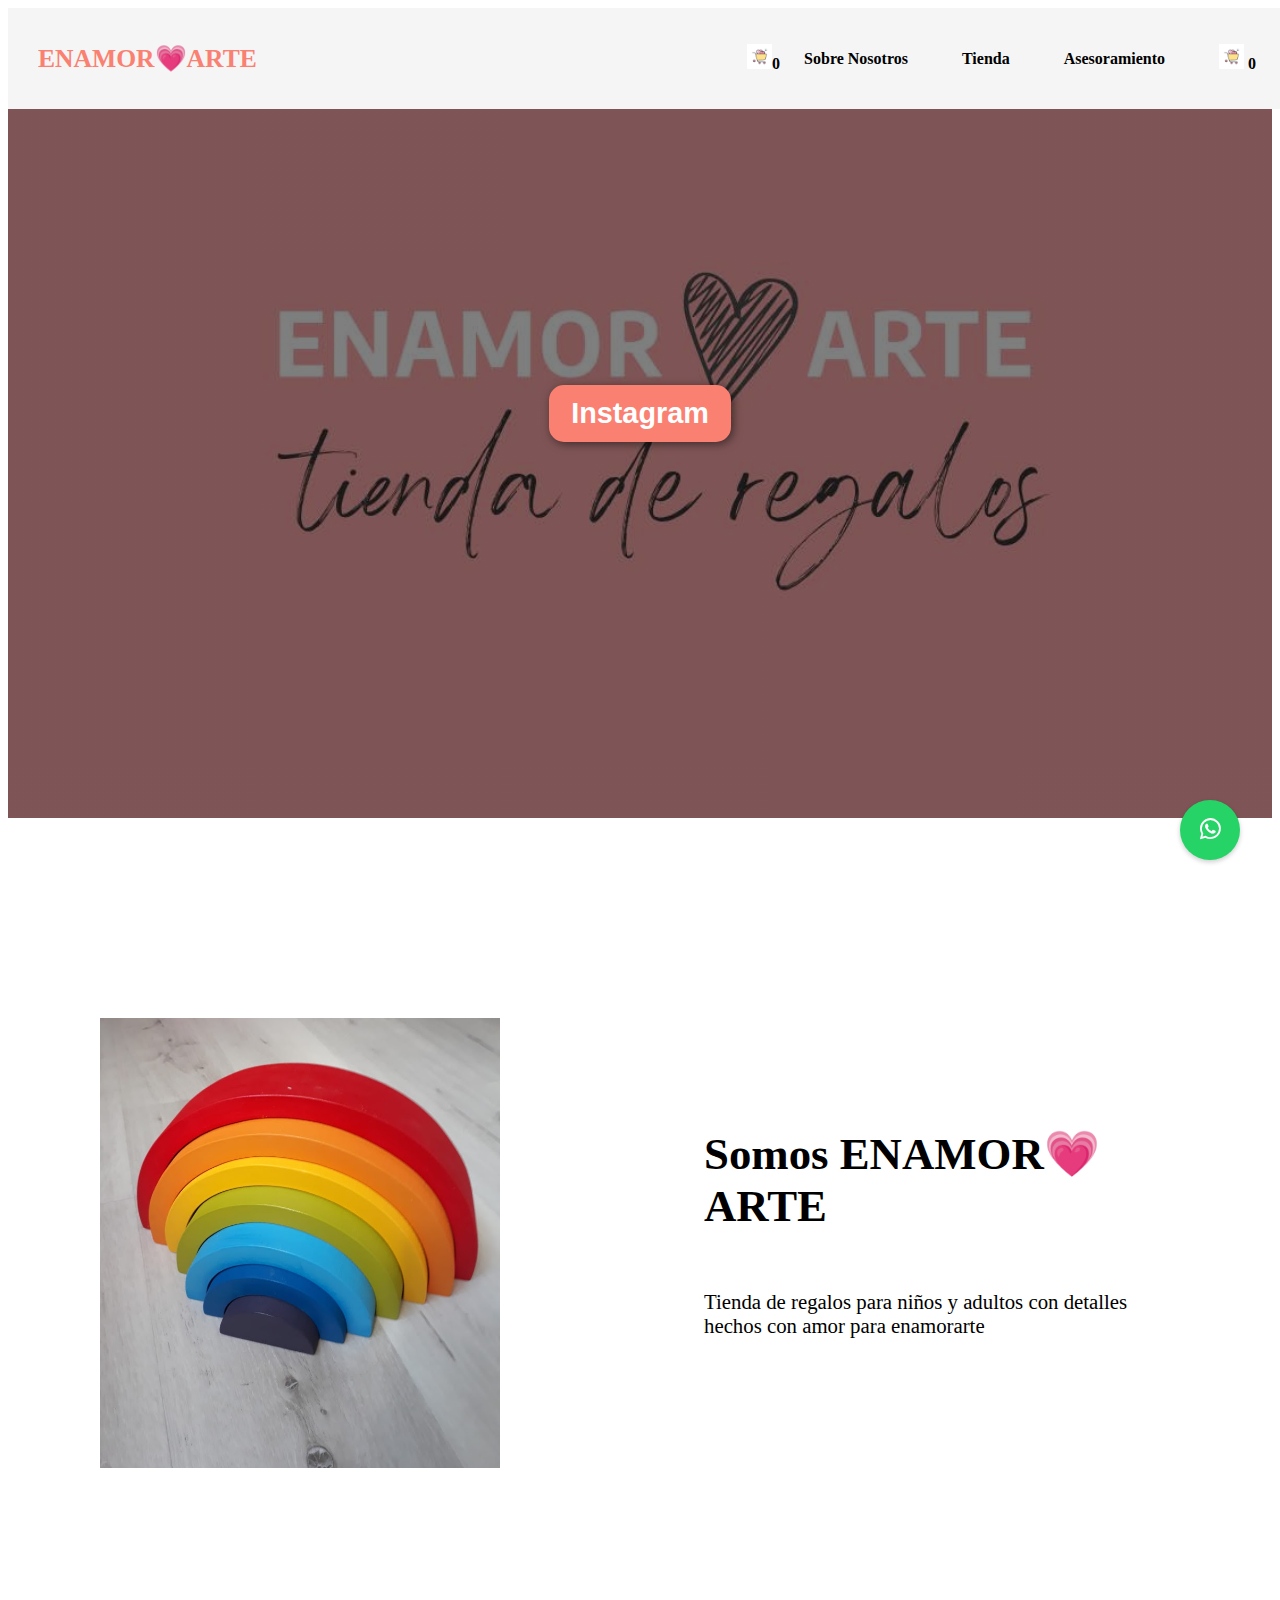
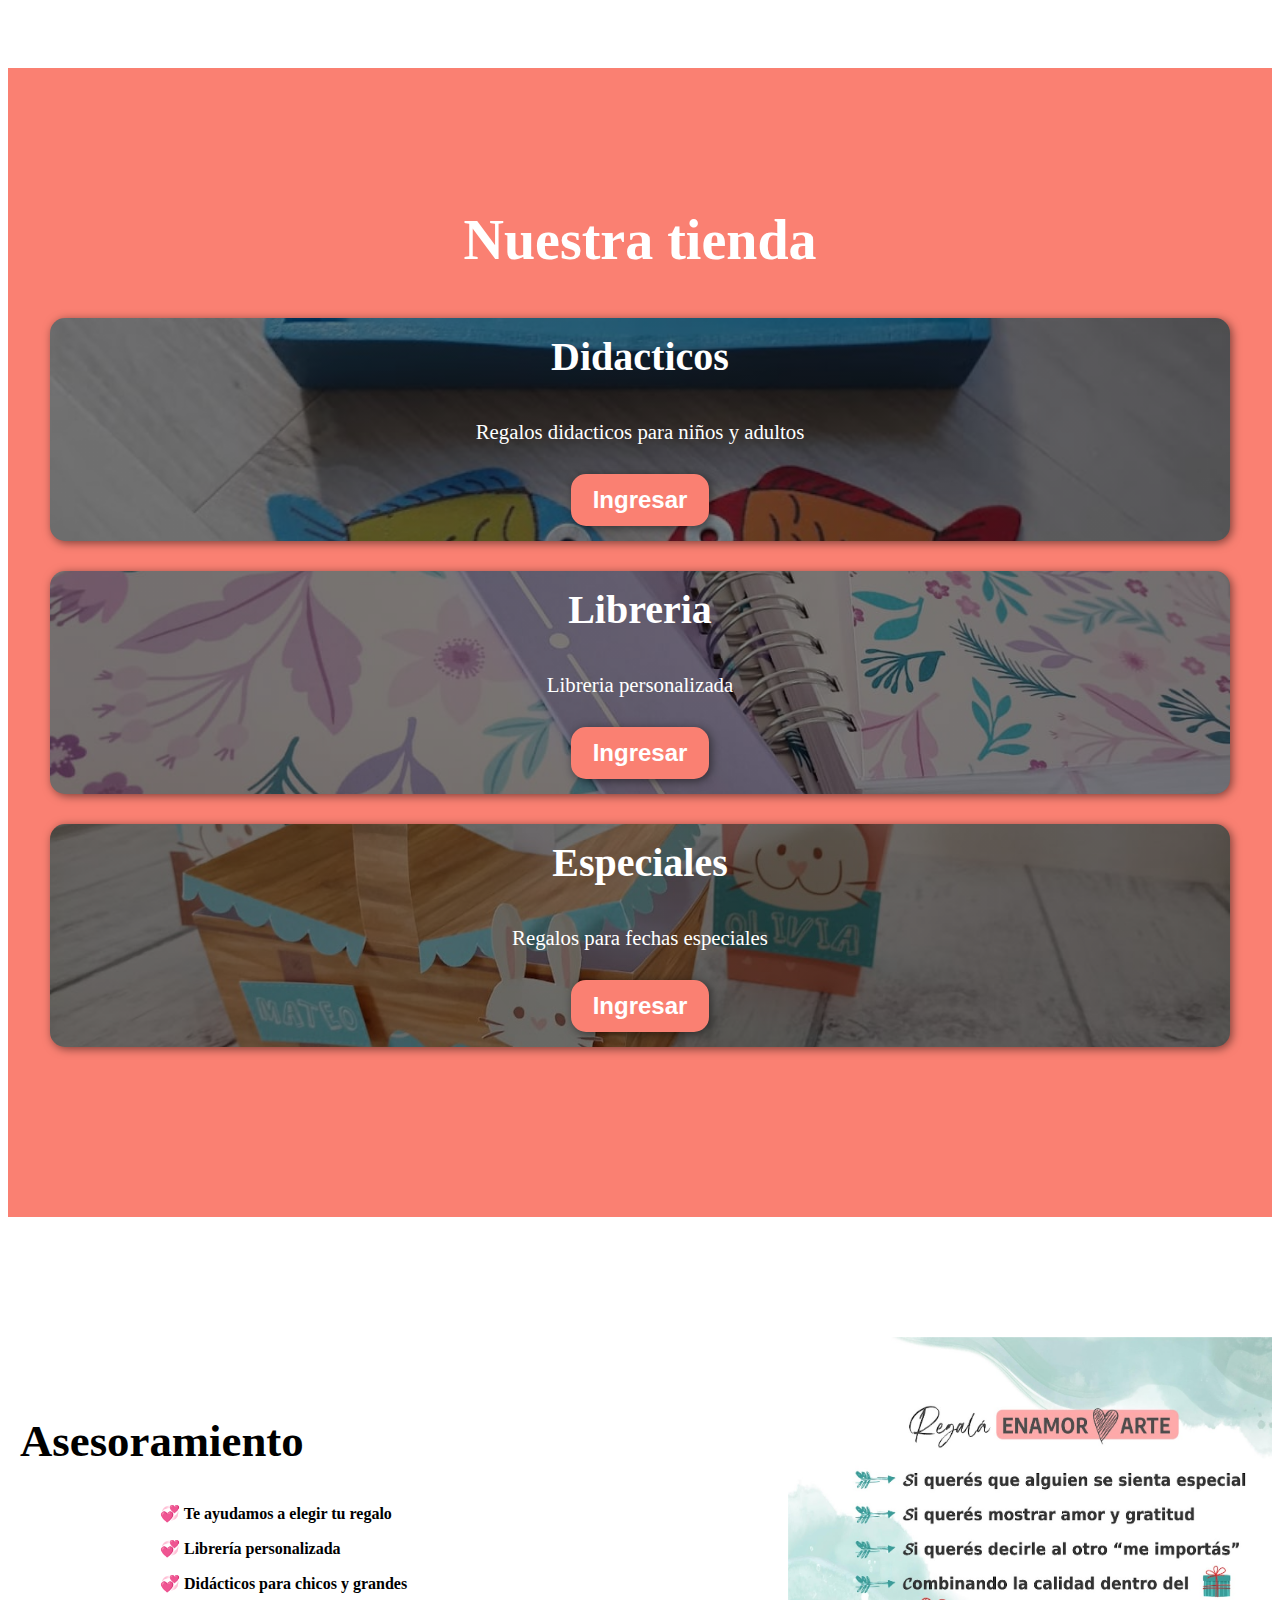
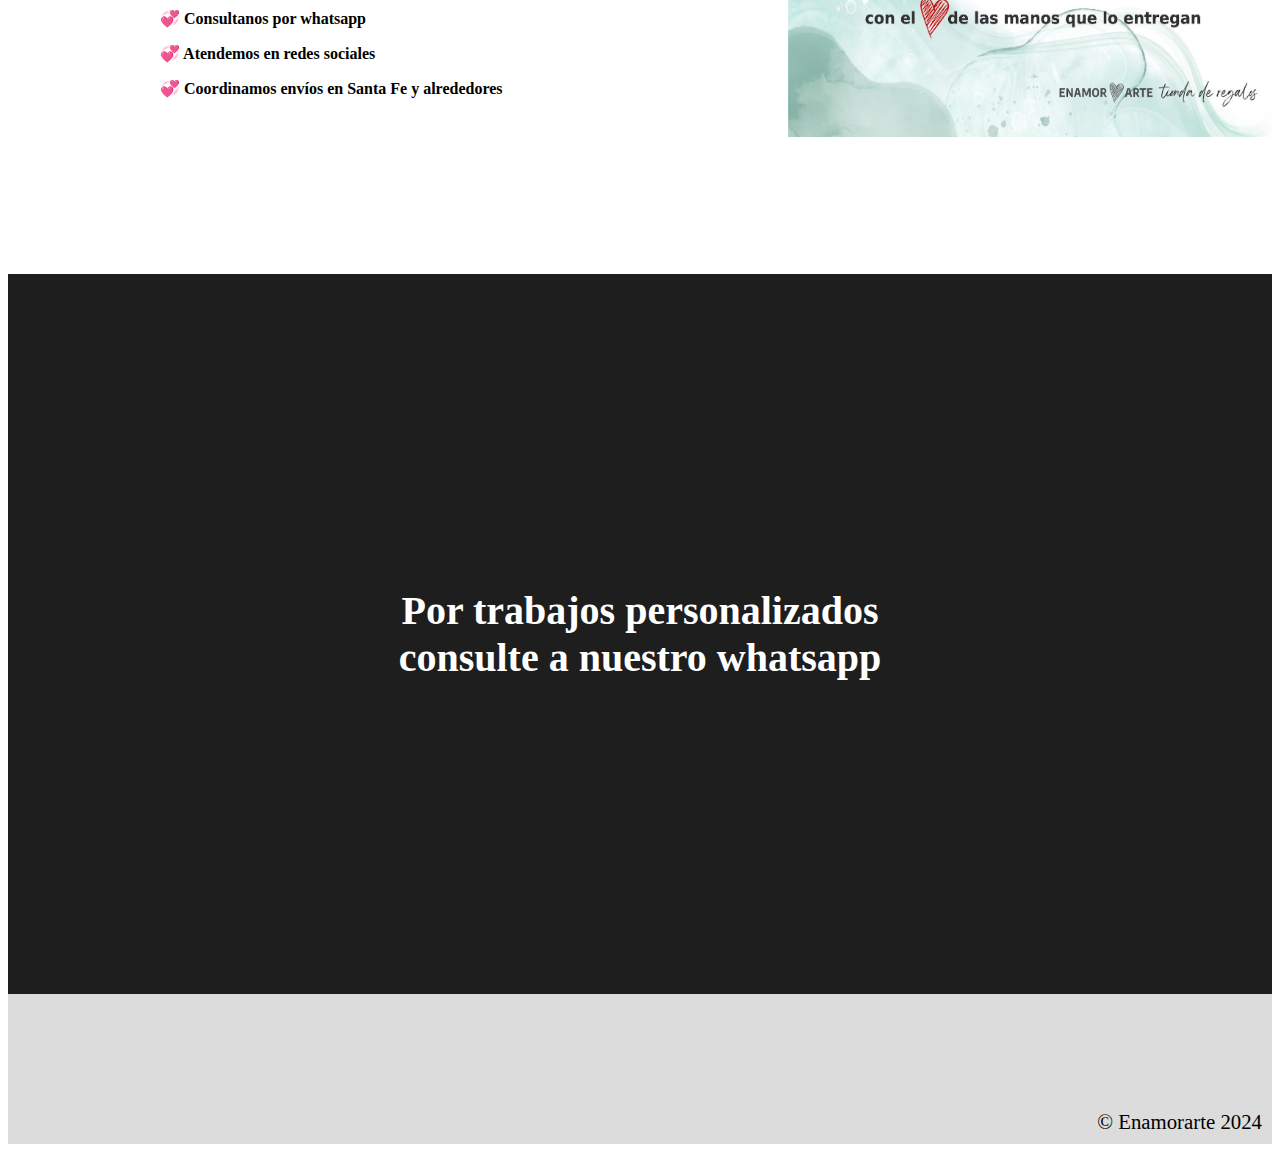
<file: index.html>
<!DOCTYPE html>
<html lang="en">

<head>
  <meta charset="UTF-8">
  <meta http-equiv="X-UA-Compatible" content="IE=edge">
  <meta name="viewport" content="width=device-width, initial-scale=1.0">
  <link rel="stylesheet" href="./index.css">
  <link rel="stylesheet" href="./style.css">
  <link rel="stylesheet" href="https://cdnjs.cloudflare.com/ajax/libs/font-awesome/6.5.2/css/all.min.css">

  <script src="./js/CarritoService.js"></script>
  <script src="./js/index.js" defer></script>
  <title>ENAMOR💗ARTE</title>
</head>

<body>
  <a href="https://api.whatsapp.com/send/?phone=543424221976&text&type=phone_number&app_absent=0" target="_blank" class="float">
      <i class="fab fa-whatsapp"></i>
  </a> 
  
  <header>
    
    <div class="container">
      <p class="logo">ENAMOR💗ARTE</p>
      <nav>
        <a href="./index.html">
          <img src="./img/logo-carrito.jpg" id="logocarrito" 
          alt="carrito"><span id="cuenta-carrito">0</span></a>
          <div>
            <a href="#somos-enamorarte">Sobre Nosotros</a>
            <a href="#nuestra-tienda">Tienda</a>
            <a href="#Asesoramiento">Asesoramiento</a>
            <a href="./cart.html" id="cart"><img src="./img/logo-carrito.jpg" alt=Carrito>
              <span id="cuenta-carrito">0</span></a>
          </div>
      </nav>
    </div>
  </header>


 

  <section id="logo-enamorarte">
    <form action="https://www.instagram.com/enamorarte.tiendaderegalos.ok?igsh=cmhuZ2Z2cGVueTNr">
      <button>Instagram</button>
    </form>
  </section>

  <section id="somos-enamorarte">
    <div class="container">
      <div class="imagenes-container"></div>
      <div class="texto">
        <h2>Somos <span class="color-acento">ENAMOR💗ARTE</span></h2>
        <p>Tienda de regalos para niños y adultos con detalles hechos con amor para enamorarte</p>
      </div>
    </div>
  </section>

  <section id="nuestra-tienda">
    <div class="container">
      <h2>Nuestra tienda</h2>
      <div class="tienda">
        <div class="carta">
          <h3>Didacticos</h3>
          <p>Regalos didacticos para niños y adultos</p>
          <button>Ingresar</button>
        </div>
        <div class="carta">
          <h3>Libreria</h3>
          <p>Libreria personalizada</p>
          <button>Ingresar</button>
        </div>
        <div class="carta">
          <h3>Especiales</h3>
          <p>Regalos para fechas especiales</p>
          <button>Ingresar</button>
        </div>
      </div>
    </div>
  </section>

  <section id="Asesoramiento">
    <div class="container">
      <h2>Asesoramiento</h2>
      <ul>
        <li>💞 Te ayudamos a elegir tu regalo</li>
        <li>💞 Librería personalizada</li>
        <li>💞 Didácticos para chicos y grandes</li>
        <li>💞 Consultanos por whatsapp</li>
        <li>💞 Atendemos en redes sociales</li>
        <li>💞 Coordinamos envíos en Santa Fe y alrededores</li>
      </ul>
    </div>
  </section>

  <section id="Consultanos">
    <h3>Por trabajos personalizados <br> consulte a nuestro whatsapp</h3>
  </section>

  <footer>
    <div class="container">
      <p>&copy; Enamorarte 2024</p>
    </div>
  </footer>
</body>

</html>
</file>
<file: index.css>
* {
    box-sizing: border-box;
  }
  html {
    scroll-behavior: smooth;
  }

  h1 {
    font-size: 3.5em;
  }
  h2 {
    font-size: 2.8em;
  }
  h3 {
    font-size: 2.5em;
  }
  p {
    font-size: 1.3em;
  }
  ul {
    list-style: none;
  }
  li {
    font-size: large1.25em;

  body{
      margin: 0;
      display: flex;
      flex-direction: column;
      height: 100vh;
    }

  }
  :root{
    accent-color: salmon;
    accent-color: rgb(246, 142, 130);
    text-decoration-color: white;
  }
  
  a{
    text-decoration: none;
    color: var(--text-decoration-color);
  }
  
  a:hover:not(#cart){
    color: var(--accent-color);
  }
  
  button {
    font-size: 1.5em;
    font-weight: bold;
    padding: 10px 20px;
    border-radius: 15px;
    border: 2px solid salmon;
    box-shadow: 2px 2px 10px rgba(0, 0, 0, 0.5);
    color: white;
    background-color: salmon;
  }

  header nav img{
    height: 25px;
  }

  .container {
    max-width: 1400px;
    margin: auto;
  }
  
  header {
    background-color: rgba(245, 245, 245);
    padding: 10px 0;
  }

  header .logo {
    margin: 0;
    padding: 25px 30px;
    font-weight: bold;
    font-size: 1.6em;
    color: salmon;
  }

  header .container {
    display: flex;
    flex-direction: column;
    align-items: center;
  }

  header nav {
    display: flex;
    flex-direction: column;
    text-align: center;
    padding-bottom: 25px;
  }


  header nav div{
    display: flex;
    align-items: center;
    gap: 30px;
    position: relative;
   }
  
  header a {
    padding: 5px 12px;
    text-decoration: none;
    font-weight: bold;
    color: black;
  }

  cuenta-carrito{
    background-color: var(--accent-color);
    border-radius: 100%;
    display: inline-block;
    width: 20px;
    aspect-ratio: 1;
    text-align: center;
    position: absolute;
  }

  #logo-carrito{
    height: 40px;
  }



  #logo-enamorarte {
    display: flex;
    align-items: center;
    justify-content: center;
    text-align: center;
    flex-direction: column;
    height: 90vh;
    color: salmon;
    background-image: linear-gradient(
        0deg,
        rgba(0, 0, 0, 0.5),
        rgba(0, 0, 0, 0.5)
      ),
      url("img/logo-enamorarte.jpeg");
    background-repeat: no-repeat;
    background-size: cover;
    background-position: center center;
  }
  #logo-enamorarte h1 {
    color: white;
  }
  #logo-enamorarte button {
    font-size: 1.8em;
  }
  #somos-enamorarte .container {
    text-align: center;
    padding: 200px 12px;
  }
  #nuestra-tienda {
    background-color: salmon;
    color: white;
    text-align: center;
  }
  #nuestra-tienda .container {
    padding: 140px 12px;
  }
  
  #nuestra-tienda h2 {
    margin-top: 0;
    font-size: 3.5em;
  }
  #nuestra-tienda p {
    display: none;
  }
  #nuestra-tienda .carta {
    background-position: center center;
    background-size: cover;
    padding: 50px 0px;
    margin: 30px;
    border-radius: 15px;
  }
  
  .carta:first-child {
    background-image: linear-gradient(
        0deg,
        rgba(0, 0, 0, 0.5),
        rgba(0, 0, 0, 0.5)
      )
      ,url("img/didactico_pesca.jpg");
  }

  .carta:nth-child(2) {
    background-image: linear-gradient(
        0deg,
        rgba(0, 0, 0, 0.5),
        rgba(0, 0, 0, 0.5)
      )
      ,url("img/libreria_agendas.jpeg");
  }
  .carta:nth-child(3) {
    background-image: linear-gradient(
        0deg,
        rgba(0, 0, 0, 0.5),
        rgba(0, 0, 0, 0.5)
      )
      ,url("img/box_pascuas.jpeg");
  }
  #Asesoramiento .container {
    text-align: center;
    padding: 160px 12px;
  }
  #Asesoramiento li {
    margin: 16px 0px;
    font-weight: bold;
  }
  #Consultanos {
    display: flex;
    flex-direction: column;
    justify-content: center;
    align-items: center;
    text-align: center;
    background-color: rgb(30, 30, 30);
    color: white;
    height: 80vh;
  }
  #Consultanos h2 {
    font-size: 9vw;
  }
  #Consultanos button {
    font-size: 5vw;
  }
  footer {
    background-color: rgb(220, 220, 220);
  }
  footer p {
    margin: 0;
    padding: 10px;
    color: (100, 100, 100);
  }
  footer .container {
    height: 150px;
    display: flex;
    justify-content: center;
    align-items: flex-end;
  }
  @media (min-width: 850px) {
    header {
      position: fixed;
      width: 100%;
    }
  }
  header .container {
    flex-direction: row;
    justify-content: space-between;
  }
  header nav {
    flex-direction: row;
    padding-bottom: 0;
    padding-right: 20px;
  }
  #somos-enamorarte .container {
    display: flex;
    justify-content: space-evenly;
  }
  #somos-enamorarte .texto {
    width: 50%;
    max-width: 600px;
    text-align: initial;
    padding-left: 10%;
    display: flex;
    flex-direction: column;
    justify-content: center;
  }
  #somos-enamorarte h2 {
    margin-top: 0%;
  }
  #somos-enamorarte .imagenes-container {
    background-image: url("img/didactico_arcoiris.jpg");
    background-size: cover;
    background-position: center center;
    height: 450px;
    width: 400px;
  }
  #nuestra-tienda .tienda {
    justify-content: center;
  }
  #nuestra-tienda p {
    display: block;
    margin-bottom: 30px;
  }
  #nuestra-tienda h3 {
    margin-top: 0;
  }
  #nuestra-tienda .carta {
    padding: 15px;
    background-size: 100%;
    background-repeat: no-repeat;
    background-color: rgb(80, 80, 80, 1);
    box-shadow: 2px 2px 10px rgba(0, 0, 0, 0.5);
  }
  #Asesoramiento {
    background-image: url("img/enamorarte_frases.jpg");
    background-repeat: no-repeat;
    background-size: 500px 400px;
    background-position: calc(100vw - 500px) 120px;
  }
  #Asesoramiento .container {
    text-align: initial;
  }
  #Asesoramiento ul {
    margin-left: 100px;
  }
 
  #consultanos h2 {
    font-size: 5em;
  }
  footer .container {
    justify-content: flex-end;
  }
  
  @media (min-width: 1400px) {
    #Asesoramiento {
      background-position-x: calc(100vw - 800px);
    }
  }
  
  /* botón flotante de WhatsApp */
.float {
    position: fixed;
    width: "60px";
    height: "60px";
    background-color: #25d366; /* Color de fondo del botón */
    bottom: 40px; /* Distancia desde abajo */
    color: #fff; /* Color del texto */
    border-radius: 50%; /* Forma redondeada */
    text-align: center; /* Alineación del texto */
    right: 40px; /* Distancia desde la derecha */
    box-shadow: 0 2px 5px rgba(0, 0, 0, 0.2); /* Sombra */
    z-index: 100; /* Nivel de profundidad */
    width: 60px; /* Ancho del botón */
    height: 60px; /* Altura del botón */
    line-height: 60px; /* Altura de línea */
    font-size: 24px; /* Tamaño de fuente */
    text-decoration: none; /* Sin subrayado */
}

.fa-whatsapp{
    font-size: "60px";
}
.float:hover {
    background-color: #128c7e;
}
</file>
<file: style.css>
#productos-container{
  display: flex;
  flex-wrap: wrap;
  justify-content: center;
  gap: 20px;
  margin: auto;
}

.crearProductosTienda{
  background-color: salmon;
  max-width: 300px;
  text-align: center;
  padding: 10px;
  box-shadow: 0 0 5px rgba(0, 0, 0, 0.5);
  border-radius: 5px;
  transition: 200ms;
}

.crearProductosTienda:hover{
  translate: 0 -10px;
  box-shadow: 0 10px 5px rgba(0, 0, 0, 0.5);
}

.crearProductosTienda img{
  width: 100%;
  aspect-ratio: 1.5;
}

.precio{
  font-weight: 600;
}

.crearProductosTienda button{
  font-size: larger;
  background-color: var(--color-acento);
  border-radius: 5px;
  padding: 5px 10px;
  color: white;
  border:unset;
  cursor:pointer;
}
</file>
